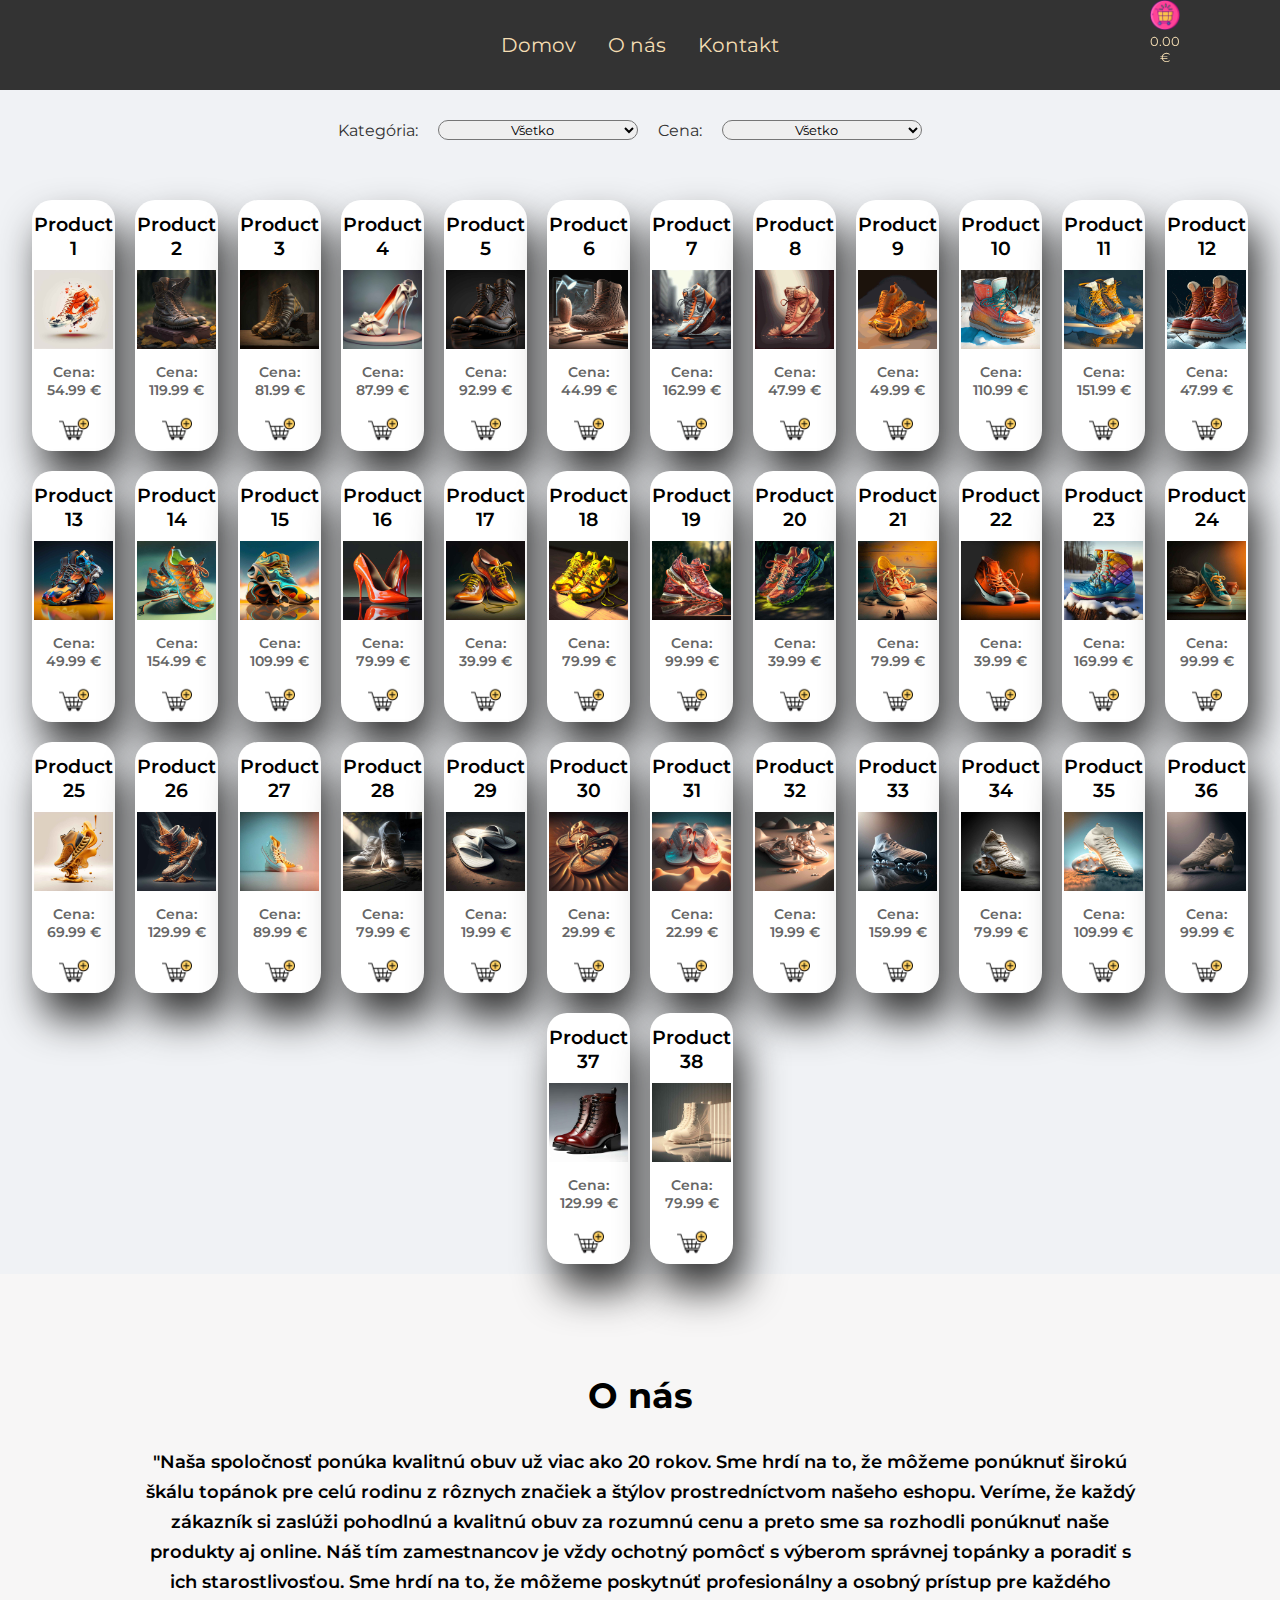
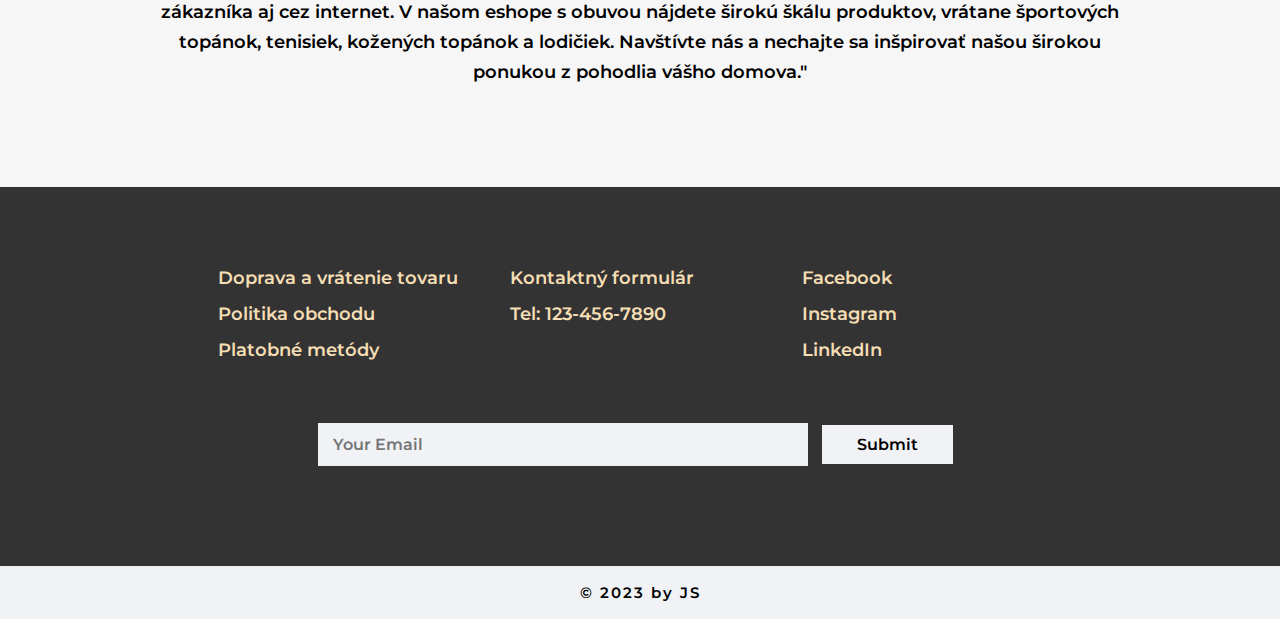
<file: index.html>
<!DOCTYPE html>
<html lang="sk">
  <head>
    <meta charset="utf-8" />
    <meta name="viewport" content="width=device-width, initial-scale=1" />
    <title>Eshop</title>

    <!----Custom css link---->

    <link rel="stylesheet" href="css/style.css" />
    <link
      href="https://cdn.jsdelivr.net/npm/bootstrap@5.3.0-alpha1/dist/css/bootstrap.min.css"
      rel="stylesheet"
      integrity="sha384-GLhlTQ8iRABdZLl6O3oVMWSktQOp6b7In1Zl3/Jr59b6EGGoI1aFkw7cmDA6j6gD"
      crossorigin="anonymous"
    />
    <link
      href="https://fonts.googleapis.com/css2?family=Montserrat:wght@100;200;300;400;500;600;700;800;900&display=swap"
      rel="stylesheet"
    />
    <link
      rel="stylesheet"
      href="https://use.fontawesome.com/releases/v5.15.1/css/all.css"
      integrity="sha384-vp86vTRFVJgpjF9jiIGPEEqYqlDwgyBgEF109VFjmqGmIY/Y4HV4d3Gp2irVfcrp"
      crossorigin="anonymous"
    />
  </head>
  <body>
    <!----header start--->
    <header>
      <div class="topnav" id="myTopnav">
        <a href="index.html">Domov</a>
        <a href="#about">O nás</a>
        <a href="#contact">Kontakt</a>
        <a href="javascript:void(0);" class="icon" onclick="myFunction()">
          <i class="fa fa-bars"></i>
        </a>
      </div>

      <button class="navbar-brand">
        <img src="/img/shopping-cart.png" width="30px" />
        <div id="cart-total"></div>
      </button>
      <div id="cart-div" style="display: none">
      </div>
    </header>
    <div id="cart-list"></div>
    <div id="filter">
      <label for="category-filter">Kategória:</label>
      <select id="category-filter" onchange="filterByCategoryAndPrice(this.value, document.getElementById('price-filter').value)">
        <option value="">Všetko</option>
        <option value="1">Športová obuv</option>
        <option value="2">Zimná obuv</option>
        <option value="3">Mestská obuv</option>
        <option value="4">Šlapky a žabky</option>
        <option value="5">Lodičky</option>
      </select>
      <label for="price-filter">Cena:</label>
      <select id="price-filter" onchange="filterByCategoryAndPrice(document.getElementById('category-filter').value, this.value)">
        <option value="">Všetko</option>
        <option value="0-50">0 - 50</option>
        <option value="51-100">51 - 100</option>
        <option value="101-150">101 - 150</option>
        <option value="150+">150+</option>
      </select>
    </div>
    
    <!-- Products will go here -->
 <div id="product-container">
  <div id="products-list"></div>
 
   
    <!----toaster--->
    <div id="toaster"><p id="toaster-message"></p></div>

  
    <!----about start--->
    <section class="about" id="about">
      <div class="about-content">
        <h2>O nás</h2>
        <p>
          "Naša spoločnosť ponúka kvalitnú obuv už viac ako 20 rokov. Sme hrdí
          na to, že môžeme ponúknuť širokú škálu topánok pre celú rodinu z
          rôznych značiek a štýlov prostredníctvom našeho eshopu. Veríme, že
          každý zákazník si zaslúži pohodlnú a kvalitnú obuv za rozumnú cenu a
          preto sme sa rozhodli ponúknuť naše produkty aj online. Náš tím
          zamestnancov je vždy ochotný pomôcť s výberom správnej topánky a
          poradiť s ich starostlivosťou. Sme hrdí na to, že môžeme poskytnúť
          profesionálny a osobný prístup pre každého zákazníka aj cez internet.
          V našom eshope s obuvou nájdete širokú škálu produktov, vrátane
          športových topánok, tenisiek, kožených topánok a lodičiek. Navštívte
          nás a nechajte sa inšpirovať našou širokou ponukou z pohodlia vášho
          domova."
        </p>
      </div>
    </section>

    <!----contact start--->
    <section class="contact" id="contact">
      <div class="main-contact">
        <div class="contact-content">
          <li><a href="#">Doprava a vrátenie tovaru</a></li>
          <li><a href="#">Politika obchodu</a></li>
          <li><a href="#">Platobné metódy</a></li>
        </div>

        <div class="contact-content">
          <li><a href="contact.html">Kontaktný formulár</a></li>
          <li><a href="#">Tel: 123-456-7890</a></li>
        </div>

        <div class="contact-content">
          <li><a href="https://www.facebook.com/" target="_blank">Facebook</a></li>
          <li><a href="https://www.instagram.com/" target="_blank">Instagram</a></li>
          <li><a href="https://www.linkedin.com/in/jaro-sipka" target="_blank">LinkedIn</a></li>
        </div>
      </div>

      <div class="action">
        <form>
          <input type="email" name="email" placeholder="Your Email" required />
          <input type="submit" name="submit" value="Submit" required />
        </form>
      </div>
    </section>

    <div class="last">
      <p>© 2023 by JS</p>
    </div>
    <script
      src="https://cdn.jsdelivr.net/npm/bootstrap@5.3.0-alpha1/dist/js/bootstrap.bundle.min.js"
      integrity="sha384-w76AqPfDkMBDXo30jS1Sgez6pr3x5MlQ1ZAGC+nuZB+EYdgRZgiwxhTBTkF7CXvN"
      crossorigin="anonymous"
    ></script>
    <script src="js/script.js"></script>
  </body>
</html>
</file>
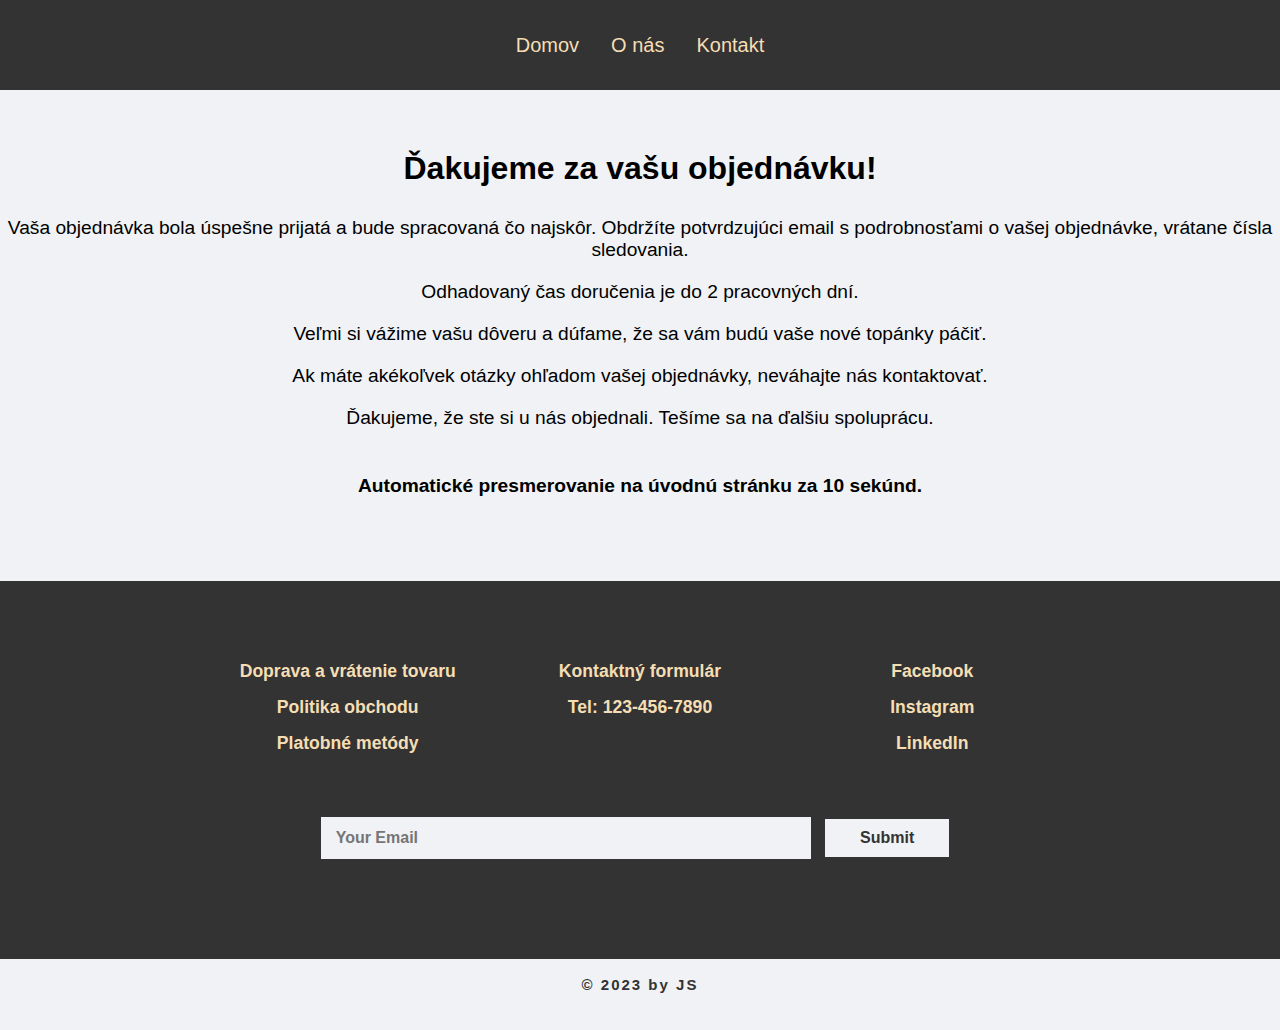
<file: thanks.html>
<!DOCTYPE html>
<html lang="en">
    <head>
        <meta charset="utf-8" />
        <meta name="viewport" content="width=device-width, initial-scale=1" />
        <title>Eshop</title>
        <link rel="stylesheet" href="css/thanks.css" />
      </head>


      <header>
        <div class="topnav" id="myTopnav">
          <a href="index.html">Domov</a>
          <a href="#about">O nás</a>
          <a href="#contact">Kontakt</a>
        </div>
</header>


<body>
    <h1>Ďakujeme za vašu objednávku!</h1>
    <p>Vaša objednávka bola úspešne prijatá a bude spracovaná čo najskôr. Obdržíte potvrdzujúci email s podrobnosťami o vašej objednávke, vrátane čísla sledovania.</p>
    <p>Odhadovaný čas doručenia je do 2 pracovných dní.</p>
    <p>Veľmi si vážime vašu dôveru a dúfame, že sa vám budú vaše nové topánky páčiť.</p>
    <p>Ak máte akékoľvek otázky ohľadom vašej objednávky, neváhajte nás kontaktovať. </p>
    <p>Ďakujeme, že ste si u nás objednali. Tešíme sa na ďalšiu spoluprácu.</p>
    <p id="last">Automatické presmerovanie na úvodnú stránku za 10 sekúnd.</p>
  <!----contact start--->
  <section class="contact" id="contact">
    <div class="main-contact">
      <div class="contact-content">
        <li><a href="#">Doprava a vrátenie tovaru</a></li>
        <li><a href="#">Politika obchodu</a></li>
        <li><a href="#">Platobné metódy</a></li>
      </div>

      <div class="contact-content">
        <li><a href="/contact-form/index.html">Kontaktný formulár</a></li>
        <li><a href="#">Tel: 123-456-7890</a></li>
      </div>

      <div class="contact-content">
        <li><a href="https://www.facebook.com/" target="_blank">Facebook</a></li>
        <li><a href="https://www.instagram.com/" target="_blank">Instagram</a></li>
        <li><a href="https://www.linkedin.com/in/jaro-sipka" target="_blank">LinkedIn</a></li>
      </div>
    </div>

    <div class="action">
      <form>
        <input type="email" name="email" placeholder="Your Email" required />
        <input type="submit" name="submit" value="Submit" required />
      </form>
    </div>
  </section>
 <div class="last">
    <p>© 2023 by JS</p>
  </div>
  <script>
    setTimeout(function(){ 
   window.location.href = "index.html";
}, 10000);

  </script>
</body>
</html>
</file>
<file: css/style.css>
*{
	padding: 0;
	margin: 0;
	font-family: 'Montserrat', sans-serif;
	text-decoration: none;
	list-style: none;
	scroll-behavior: smooth;
}

:root{
	--main-font: 2.2rem;
	--p-font: 1.1rem;
}

body {
	justify-content: center;
	margin: 0;
	font-family: Arial, Helvetica, sans-serif;
	background-color: #f0f2f5;
  }
  

  .topnav {
	width: 100%;
	height:90px;
	background-color: #333;
	position: fixed; 
	text-align: center;
	z-index: 999;
	display: flex;
	align-items: center;
	justify-content: center;
  }

  .topnav a {
	display: flexbox;
	align-content: flex-end;
	color: wheat;
	text-align: center;
	padding: 0px 16px;
	text-decoration: none;
	font-size: 20px;
	}
  
  .topnav a:hover {
	background-color: wheat;
	color: #333;
  }
  
  .topnav .icon {
	display: none;
	
  }
  
  @media screen and (max-width: 600px) {
	.topnav a:not(:first-child) {display: none;}
	.topnav a.icon {
	  position: absolute;
	  left: 0;
	 display: flex;
	}
  }
  
  @media screen and (max-width: 600px) {
	.topnav.responsive {position: fixed;}
	.topnav.responsive .icon {
	  position: absolute;
	  left: 0; 
	  top: 39%;
	
	}
	.topnav.responsive a {
	  justify-content: center;
	  display: grid;
	  z-index: 999
	  
	}
  }


  .navbar-brand {
	position: fixed;
	right:10%;
	z-index: 999;
	background-size: contain;
	width: 30px;
	height: 30px;
	display: inline-block;
	right: 100px;
	border: none;
	background-color: #333;
}


  #cart-div {
	position: fixed;
	background-color: #ffffff;
	border: 1px solid gray;
	margin: 10px;
	padding: 20px;
	top: 50px;
	right: 0;
	z-index: 1000;
	border-radius: 10px;
	transition: all .40s ease;
	flex: 0 0 calc(20% - 20px);
	box-shadow: 0 4px 6px rgba(0, 0, 0, 0.1);
	max-height: 40%; /* nastavenie max vysky */
		overflow: auto; /* pridanie posuvniku */
		/* ...ostatne vlastnosti ... */
	}
	
  
  #cart-div img {
	width: 30px;
	height: 30px;
	margin-right: 10px;
	border-radius: 10px;
  }
  
  #cart-div div {
	display: flex;
	align-items: center;
	margin-bottom: 10px;
  }
  

.close-button{;
	color:  #333;
	padding: 3px;
	border: none;
	cursor: pointer;
	transition: all .40s ease;
	position: absolute;
	right:5px;
	top:3px;
	background-color: white;
	font-weight: 600;
}



.cart-button{
	background-color: #333;
	color: wheat;
	padding: 10px;
	border-color: white;
	cursor: pointer;
	transition: all .40s ease;
	border-radius: 20px;
}

.empty-button{
	background-color: #333;
	color: wheat;
	padding: 10px;
	border-color: white;
	cursor: pointer;
	border-radius: 10px;
	transition: all .40s ease;
}

#filter{
	color: #333333;
	align-items: center;
	display: flex;
	justify-content: center;
	padding: 100px 0px 30px 0px;
}

	@media (max-width: 600px) {
		#filter {
			flex-direction: column;
		}
	}
	
	#filter select option {
		text-align: center;
	  }
		

  #category-filter, #price-filter{
	margin: 20px;
	border-radius: 20px;
  }
    
  #filter select {
	width: 200px;
  }
  

 #cart-total{
	right: 1%;
	color: wheat;
 }

.container {
	width: 100%;
}

#products-list {
	width: 100%;
	display: flex;
	flex-wrap: wrap;
	justify-content: center;
	align-items: center;
	cursor: pointer;
  }


.product { 
		text-align: center;
		background-color: #ffffff;
		border-radius: 20px;
		transition: all .40s ease;
		margin: 10px;
		padding: 2px;
		flex: 0 110 calc(20% - 200px);
		margin: 10px;
		box-shadow: 10px 25px 40px #333333;
	}
	

	@media only screen and (max-width: 600px) {
		.product {
			flex:40%;
		}
	}

	.product:hover {
		transform: translateY(-10px);
	}
	
	
	.product img {
		max-width: 100%;
		max-height: 100%;
		width: 100%;
		}


	
	.product-name {
		font-size: 1.2rem;
		font-weight: 600;
		text-align: center;
		margin: 10px 0;
	}
	
	.product-price {
		font-size: 1.2rem;
		font-weight: 600;
		text-align: center;
		margin: 10px 0;
	}
	
  /* Style the product price & description */
  .product p {
	font-size: 14px;
	color: #666;
  }


.add-to-cart-btn {
padding: 5px;;
width: 40px;
height: 40px;
border: none;
background-color: white;
}

.add-to-cart-btn:hover{
background-color: wheat;
border-radius: 20px;
}

.add-to-cart-btn::selection{
	background-color: wheat;
	border-radius: 20px;
	}

#toaster {
	position: absolute;
    background-color: #333;
	color: wheat;
	text-align: center;
	position: fixed;
	right: 0px;
	bottom: 0px;
	font-size: 17px;
}




.about{
	padding: 100px 0px;
	background: #f7f6f6;
	display: flex;
	align-items: center;
	justify-content: center;
	flex-direction: column;
}
.about-content{
	text-align: center;
}
.about-content h2{
	font-size: var(--main-font);
	margin-bottom: 30px;
}
.about-content p{
	max-width: 1000px;
	font-size: var(--p-font);
	font-weight: 600;

	line-height: 30px;
}

.contact{
	padding: 80px 17%;
	background: #333333;
}
.main-contact{
	display: grid;
	grid-template-columns: repeat(auto-fit, minmax(250px, auto));
	gap: 2rem;
	margin-bottom: 3rem;
}
.contact-content li{
	margin-bottom: 15px;
}
.contact-content li a{
	display: block;
	color: wheat;
	font-size: var(--p-font);
	font-weight: 600;
	transition: all .40s ease;
}
.contact-content li a:hover{
	transform: translateX(-10px);
}
.action form{
	text-align: center;
}
.action form input[type="email"]{
	width: 460px;
	max-width: 100%;
	padding: 12px 15px;
	background: #f0f2f5;
	border: none;
	outline: none;
	margin: 0px 10px 20px 0px;
	font-size: 16px;
	font-weight: 600;
}

.action form input[type="submit"]{
	padding: 10px 35px;
	background: #f0f2f5;
	
	border: none;
	outline: none;
	margin: 0px 10px 20px 0px;
	font-size: 16px;
	font-weight: 600;
	cursor: pointer;
}

.last{
	text-align: center;
	padding: 17px;
	background: #f0f2f5;
}
.last p{

	font-size: 15px;
	font-weight: 600;
	letter-spacing: 2px;
}
</file>
<file: css/thanks.css>
*{
	padding: 0;
	margin: 0;
	font-family: 'Montserrat', sans-serif;
	text-decoration: none;
	list-style: none;
	scroll-behavior: smooth;
}

:root{
	--bg-color: #ffffff;
	--text-color:#333333;
	--main-font: 2.2rem;
	--p-font: 1.1rem;
}

body {
	justify-content: center;
	margin: 0;
	font-family: Arial, Helvetica, sans-serif;
	background-color: #f0f2f5;
    text-align: center;
  }
  
h1 {
    font-size: 2em;
    padding-top: 150px;
    padding-bottom: 30px;
}

p {
    text-align: center;
    font-size: 1.2em;
    margin-bottom: 20px;
}

#last {
font-weight: 700;
    padding-top: 2%;
    padding-bottom: 5%;
}
  .topnav {
	width: 100%;
	height:90px;
	background-color: #333;
	position: fixed; 
	text-align: center;
	z-index: 999;
	display: flex;
	align-items: center;
	justify-content: center;
  }

  .topnav a {
	display: flexbox;
	align-content: flex-end;
	color: wheat;
	text-align: center;
	padding: 0px 16px;
	text-decoration: none;
	font-size: 20px;
	
  }
  
  .topnav a:hover {
	background-color: wheat;
	color: #333;
	
  }
  
  .topnav .icon {
	display: none;
	
  }
  
  @media screen and (max-width: 600px) {
	.topnav a:not(:first-child) {display: none;}
	.topnav a.icon {
	  position: absolute;
	  left: 0;
	 display: flex;
	
	}
  }
  
  @media screen and (max-width: 600px) {
	.topnav.responsive {position: fixed;}
	.topnav.responsive .icon {
	  position: absolute;
	  left: 0; 
	  top: 39%;
	
	}
	.topnav.responsive a {
	  justify-content: center;
	  display: grid;
	  z-index: 999
	  
	}
  }

.contact{
	padding: 80px 17%;
	background: var(--text-color);
}
.main-contact{
	display: grid;
	grid-template-columns: repeat(auto-fit, minmax(250px, auto));
	gap: 2rem;
	margin-bottom: 3rem;
}
.contact-content li{
	margin-bottom: 15px;
}
.contact-content li a{
	display: block;
	color: wheat;
	font-size: var(--p-font);
	font-weight: 600;
	transition: all .40s ease;
}
.contact-content li a:hover{
	transform: translateX(-10px);
}
.action form{
	text-align: center;
}
.action form input[type="email"]{
	width: 460px;
	max-width: 100%;
	padding: 12px 15px;
	background: #f0f2f5;
	color: var(--bg-color);
	border: none;
	outline: none;
	margin: 0px 10px 20px 0px;
	font-size: 16px;
	font-weight: 600;
}

.action form input[type="submit"]{
	padding: 10px 35px;
	background: #f0f2f5;
	color: var(--text-color);
	border: none;
	outline: none;
	margin: 0px 10px 20px 0px;
	font-size: 16px;
	font-weight: 600;
	cursor: pointer;
}

.last{
	text-align: center;
	padding: 17px;
	background: #f0f2f5;
}
.last p{
	color: var(--text-color);
	font-size: 15px;
	font-weight: 600;
	letter-spacing: 2px;
}
</file>
